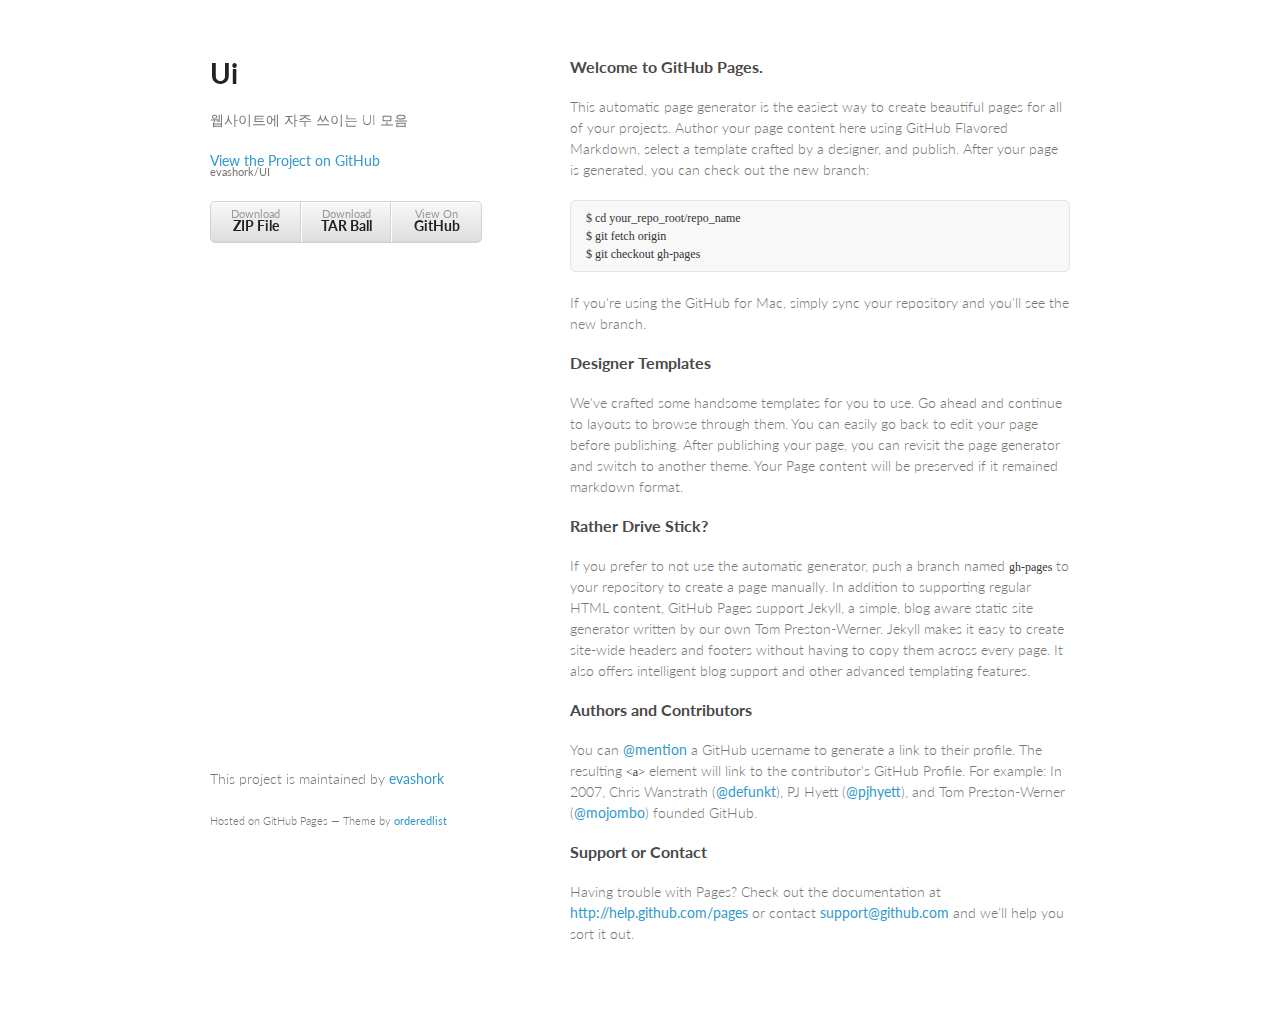
<file: index.html>
<!doctype html>
<html>
  <head>
    <meta charset="utf-8">
    <meta http-equiv="X-UA-Compatible" content="chrome=1">
    <title>Ui by evashork</title>

    <link rel="stylesheet" href="stylesheets/styles.css">
    <link rel="stylesheet" href="stylesheets/pygment_trac.css">
    <meta name="viewport" content="width=device-width, initial-scale=1, user-scalable=no">
    <!--[if lt IE 9]>
    <script src="//html5shiv.googlecode.com/svn/trunk/html5.js"></script>
    <![endif]-->
  </head>
  <body>
    <div class="wrapper">
      <header>
        <h1>Ui</h1>
        <p>웹사이트에 자주 쓰이는 UI 모음</p>

        <p class="view"><a href="https://github.com/evashork/UI">View the Project on GitHub <small>evashork/UI</small></a></p>


        <ul>
          <li><a href="https://github.com/evashork/UI/zipball/master">Download <strong>ZIP File</strong></a></li>
          <li><a href="https://github.com/evashork/UI/tarball/master">Download <strong>TAR Ball</strong></a></li>
          <li><a href="https://github.com/evashork/UI">View On <strong>GitHub</strong></a></li>
        </ul>
      </header>
      <section>
        <h3>
<a name="welcome-to-github-pages" class="anchor" href="#welcome-to-github-pages"><span class="octicon octicon-link"></span></a>Welcome to GitHub Pages.</h3>

<p>This automatic page generator is the easiest way to create beautiful pages for all of your projects. Author your page content here using GitHub Flavored Markdown, select a template crafted by a designer, and publish. After your page is generated, you can check out the new branch:</p>

<pre><code>$ cd your_repo_root/repo_name
$ git fetch origin
$ git checkout gh-pages
</code></pre>

<p>If you're using the GitHub for Mac, simply sync your repository and you'll see the new branch.</p>

<h3>
<a name="designer-templates" class="anchor" href="#designer-templates"><span class="octicon octicon-link"></span></a>Designer Templates</h3>

<p>We've crafted some handsome templates for you to use. Go ahead and continue to layouts to browse through them. You can easily go back to edit your page before publishing. After publishing your page, you can revisit the page generator and switch to another theme. Your Page content will be preserved if it remained markdown format.</p>

<h3>
<a name="rather-drive-stick" class="anchor" href="#rather-drive-stick"><span class="octicon octicon-link"></span></a>Rather Drive Stick?</h3>

<p>If you prefer to not use the automatic generator, push a branch named <code>gh-pages</code> to your repository to create a page manually. In addition to supporting regular HTML content, GitHub Pages support Jekyll, a simple, blog aware static site generator written by our own Tom Preston-Werner. Jekyll makes it easy to create site-wide headers and footers without having to copy them across every page. It also offers intelligent blog support and other advanced templating features.</p>

<h3>
<a name="authors-and-contributors" class="anchor" href="#authors-and-contributors"><span class="octicon octicon-link"></span></a>Authors and Contributors</h3>

<p>You can <a href="https://github.com/blog/821" class="user-mention">@mention</a> a GitHub username to generate a link to their profile. The resulting <code>&lt;a&gt;</code> element will link to the contributor's GitHub Profile. For example: In 2007, Chris Wanstrath (<a href="https://github.com/defunkt" class="user-mention">@defunkt</a>), PJ Hyett (<a href="https://github.com/pjhyett" class="user-mention">@pjhyett</a>), and Tom Preston-Werner (<a href="https://github.com/mojombo" class="user-mention">@mojombo</a>) founded GitHub.</p>

<h3>
<a name="support-or-contact" class="anchor" href="#support-or-contact"><span class="octicon octicon-link"></span></a>Support or Contact</h3>

<p>Having trouble with Pages? Check out the documentation at <a href="http://help.github.com/pages">http://help.github.com/pages</a> or contact <a href="mailto:support@github.com">support@github.com</a> and we’ll help you sort it out.</p>
      </section>
      <footer>
        <p>This project is maintained by <a href="https://github.com/evashork">evashork</a></p>
        <p><small>Hosted on GitHub Pages &mdash; Theme by <a href="https://github.com/orderedlist">orderedlist</a></small></p>
      </footer>
    </div>
    <script src="javascripts/scale.fix.js"></script>
    
  </body>
</html>
</file>
<file: stylesheets/styles.css>
@import url(https://fonts.googleapis.com/css?family=Lato:300italic,700italic,300,700);

body {
  padding:50px;
  font:14px/1.5 Lato, "Helvetica Neue", Helvetica, Arial, sans-serif;
  color:#777;
  font-weight:300;
}

h1, h2, h3, h4, h5, h6 {
  color:#222;
  margin:0 0 20px;
}

p, ul, ol, table, pre, dl {
  margin:0 0 20px;
}

h1, h2, h3 {
  line-height:1.1;
}

h1 {
  font-size:28px;
}

h2 {
  color:#393939;
}

h3, h4, h5, h6 {
  color:#494949;
}

a {
  color:#39c;
  font-weight:400;
  text-decoration:none;
}

a small {
  font-size:11px;
  color:#777;
  margin-top:-0.6em;
  display:block;
}

.wrapper {
  width:860px;
  margin:0 auto;
}

blockquote {
  border-left:1px solid #e5e5e5;
  margin:0;
  padding:0 0 0 20px;
  font-style:italic;
}

code, pre {
  font-family:Monaco, Bitstream Vera Sans Mono, Lucida Console, Terminal;
  color:#333;
  font-size:12px;
}

pre {
  padding:8px 15px;
  background: #f8f8f8;  
  border-radius:5px;
  border:1px solid #e5e5e5;
  overflow-x: auto;
}

table {
  width:100%;
  border-collapse:collapse;
}

th, td {
  text-align:left;
  padding:5px 10px;
  border-bottom:1px solid #e5e5e5;
}

dt {
  color:#444;
  font-weight:700;
}

th {
  color:#444;
}

img {
  max-width:100%;
}

header {
  width:270px;
  float:left;
  position:fixed;
}

header ul {
  list-style:none;
  height:40px;
  
  padding:0;
  
  background: #eee;
  background: -moz-linear-gradient(top, #f8f8f8 0%, #dddddd 100%);
  background: -webkit-gradient(linear, left top, left bottom, color-stop(0%,#f8f8f8), color-stop(100%,#dddddd));
  background: -webkit-linear-gradient(top, #f8f8f8 0%,#dddddd 100%);
  background: -o-linear-gradient(top, #f8f8f8 0%,#dddddd 100%);
  background: -ms-linear-gradient(top, #f8f8f8 0%,#dddddd 100%);
  background: linear-gradient(top, #f8f8f8 0%,#dddddd 100%);
  
  border-radius:5px;
  border:1px solid #d2d2d2;
  box-shadow:inset #fff 0 1px 0, inset rgba(0,0,0,0.03) 0 -1px 0;
  width:270px;
}

header li {
  width:89px;
  float:left;
  border-right:1px solid #d2d2d2;
  height:40px;
}

header ul a {
  line-height:1;
  font-size:11px;
  color:#999;
  display:block;
  text-align:center;
  padding-top:6px;
  height:40px;
}

strong {
  color:#222;
  font-weight:700;
}

header ul li + li {
  width:88px;
  border-left:1px solid #fff;
}

header ul li + li + li {
  border-right:none;
  width:89px;
}

header ul a strong {
  font-size:14px;
  display:block;
  color:#222;
}

section {
  width:500px;
  float:right;
  padding-bottom:50px;
}

small {
  font-size:11px;
}

hr {
  border:0;
  background:#e5e5e5;
  height:1px;
  margin:0 0 20px;
}

footer {
  width:270px;
  float:left;
  position:fixed;
  bottom:50px;
}

@media print, screen and (max-width: 960px) {
  
  div.wrapper {
    width:auto;
    margin:0;
  }
  
  header, section, footer {
    float:none;
    position:static;
    width:auto;
  }
  
  header {
    padding-right:320px;
  }
  
  section {
    border:1px solid #e5e5e5;
    border-width:1px 0;
    padding:20px 0;
    margin:0 0 20px;
  }
  
  header a small {
    display:inline;
  }
  
  header ul {
    position:absolute;
    right:50px;
    top:52px;
  }
}

@media print, screen and (max-width: 720px) {
  body {
    word-wrap:break-word;
  }
  
  header {
    padding:0;
  }
  
  header ul, header p.view {
    position:static;
  }
  
  pre, code {
    word-wrap:normal;
  }
}

@media print, screen and (max-width: 480px) {
  body {
    padding:15px;
  }
  
  header ul {
    display:none;
  }
}

@media print {
  body {
    padding:0.4in;
    font-size:12pt;
    color:#444;
  }
}
</file>
<file: stylesheets/pygment_trac.css>
.highlight  { background: #ffffff; }
.highlight .c { color: #999988; font-style: italic } /* Comment */
.highlight .err { color: #a61717; background-color: #e3d2d2 } /* Error */
.highlight .k { font-weight: bold } /* Keyword */
.highlight .o { font-weight: bold } /* Operator */
.highlight .cm { color: #999988; font-style: italic } /* Comment.Multiline */
.highlight .cp { color: #999999; font-weight: bold } /* Comment.Preproc */
.highlight .c1 { color: #999988; font-style: italic } /* Comment.Single */
.highlight .cs { color: #999999; font-weight: bold; font-style: italic } /* Comment.Special */
.highlight .gd { color: #000000; background-color: #ffdddd } /* Generic.Deleted */
.highlight .gd .x { color: #000000; background-color: #ffaaaa } /* Generic.Deleted.Specific */
.highlight .ge { font-style: italic } /* Generic.Emph */
.highlight .gr { color: #aa0000 } /* Generic.Error */
.highlight .gh { color: #999999 } /* Generic.Heading */
.highlight .gi { color: #000000; background-color: #ddffdd } /* Generic.Inserted */
.highlight .gi .x { color: #000000; background-color: #aaffaa } /* Generic.Inserted.Specific */
.highlight .go { color: #888888 } /* Generic.Output */
.highlight .gp { color: #555555 } /* Generic.Prompt */
.highlight .gs { font-weight: bold } /* Generic.Strong */
.highlight .gu { color: #800080; font-weight: bold; } /* Generic.Subheading */
.highlight .gt { color: #aa0000 } /* Generic.Traceback */
.highlight .kc { font-weight: bold } /* Keyword.Constant */
.highlight .kd { font-weight: bold } /* Keyword.Declaration */
.highlight .kn { font-weight: bold } /* Keyword.Namespace */
.highlight .kp { font-weight: bold } /* Keyword.Pseudo */
.highlight .kr { font-weight: bold } /* Keyword.Reserved */
.highlight .kt { color: #445588; font-weight: bold } /* Keyword.Type */
.highlight .m { color: #009999 } /* Literal.Number */
.highlight .s { color: #d14 } /* Literal.String */
.highlight .na { color: #008080 } /* Name.Attribute */
.highlight .nb { color: #0086B3 } /* Name.Builtin */
.highlight .nc { color: #445588; font-weight: bold } /* Name.Class */
.highlight .no { color: #008080 } /* Name.Constant */
.highlight .ni { color: #800080 } /* Name.Entity */
.highlight .ne { color: #990000; font-weight: bold } /* Name.Exception */
.highlight .nf { color: #990000; font-weight: bold } /* Name.Function */
.highlight .nn { color: #555555 } /* Name.Namespace */
.highlight .nt { color: #000080 } /* Name.Tag */
.highlight .nv { color: #008080 } /* Name.Variable */
.highlight .ow { font-weight: bold } /* Operator.Word */
.highlight .w { color: #bbbbbb } /* Text.Whitespace */
.highlight .mf { color: #009999 } /* Literal.Number.Float */
.highlight .mh { color: #009999 } /* Literal.Number.Hex */
.highlight .mi { color: #009999 } /* Literal.Number.Integer */
.highlight .mo { color: #009999 } /* Literal.Number.Oct */
.highlight .sb { color: #d14 } /* Literal.String.Backtick */
.highlight .sc { color: #d14 } /* Literal.String.Char */
.highlight .sd { color: #d14 } /* Literal.String.Doc */
.highlight .s2 { color: #d14 } /* Literal.String.Double */
.highlight .se { color: #d14 } /* Literal.String.Escape */
.highlight .sh { color: #d14 } /* Literal.String.Heredoc */
.highlight .si { color: #d14 } /* Literal.String.Interpol */
.highlight .sx { color: #d14 } /* Literal.String.Other */
.highlight .sr { color: #009926 } /* Literal.String.Regex */
.highlight .s1 { color: #d14 } /* Literal.String.Single */
.highlight .ss { color: #990073 } /* Literal.String.Symbol */
.highlight .bp { color: #999999 } /* Name.Builtin.Pseudo */
.highlight .vc { color: #008080 } /* Name.Variable.Class */
.highlight .vg { color: #008080 } /* Name.Variable.Global */
.highlight .vi { color: #008080 } /* Name.Variable.Instance */
.highlight .il { color: #009999 } /* Literal.Number.Integer.Long */

.type-csharp .highlight .k { color: #0000FF }
.type-csharp .highlight .kt { color: #0000FF }
.type-csharp .highlight .nf { color: #000000; font-weight: normal }
.type-csharp .highlight .nc { color: #2B91AF }
.type-csharp .highlight .nn { color: #000000 }
.type-csharp .highlight .s { color: #A31515 }
.type-csharp .highlight .sc { color: #A31515 }
</file>
